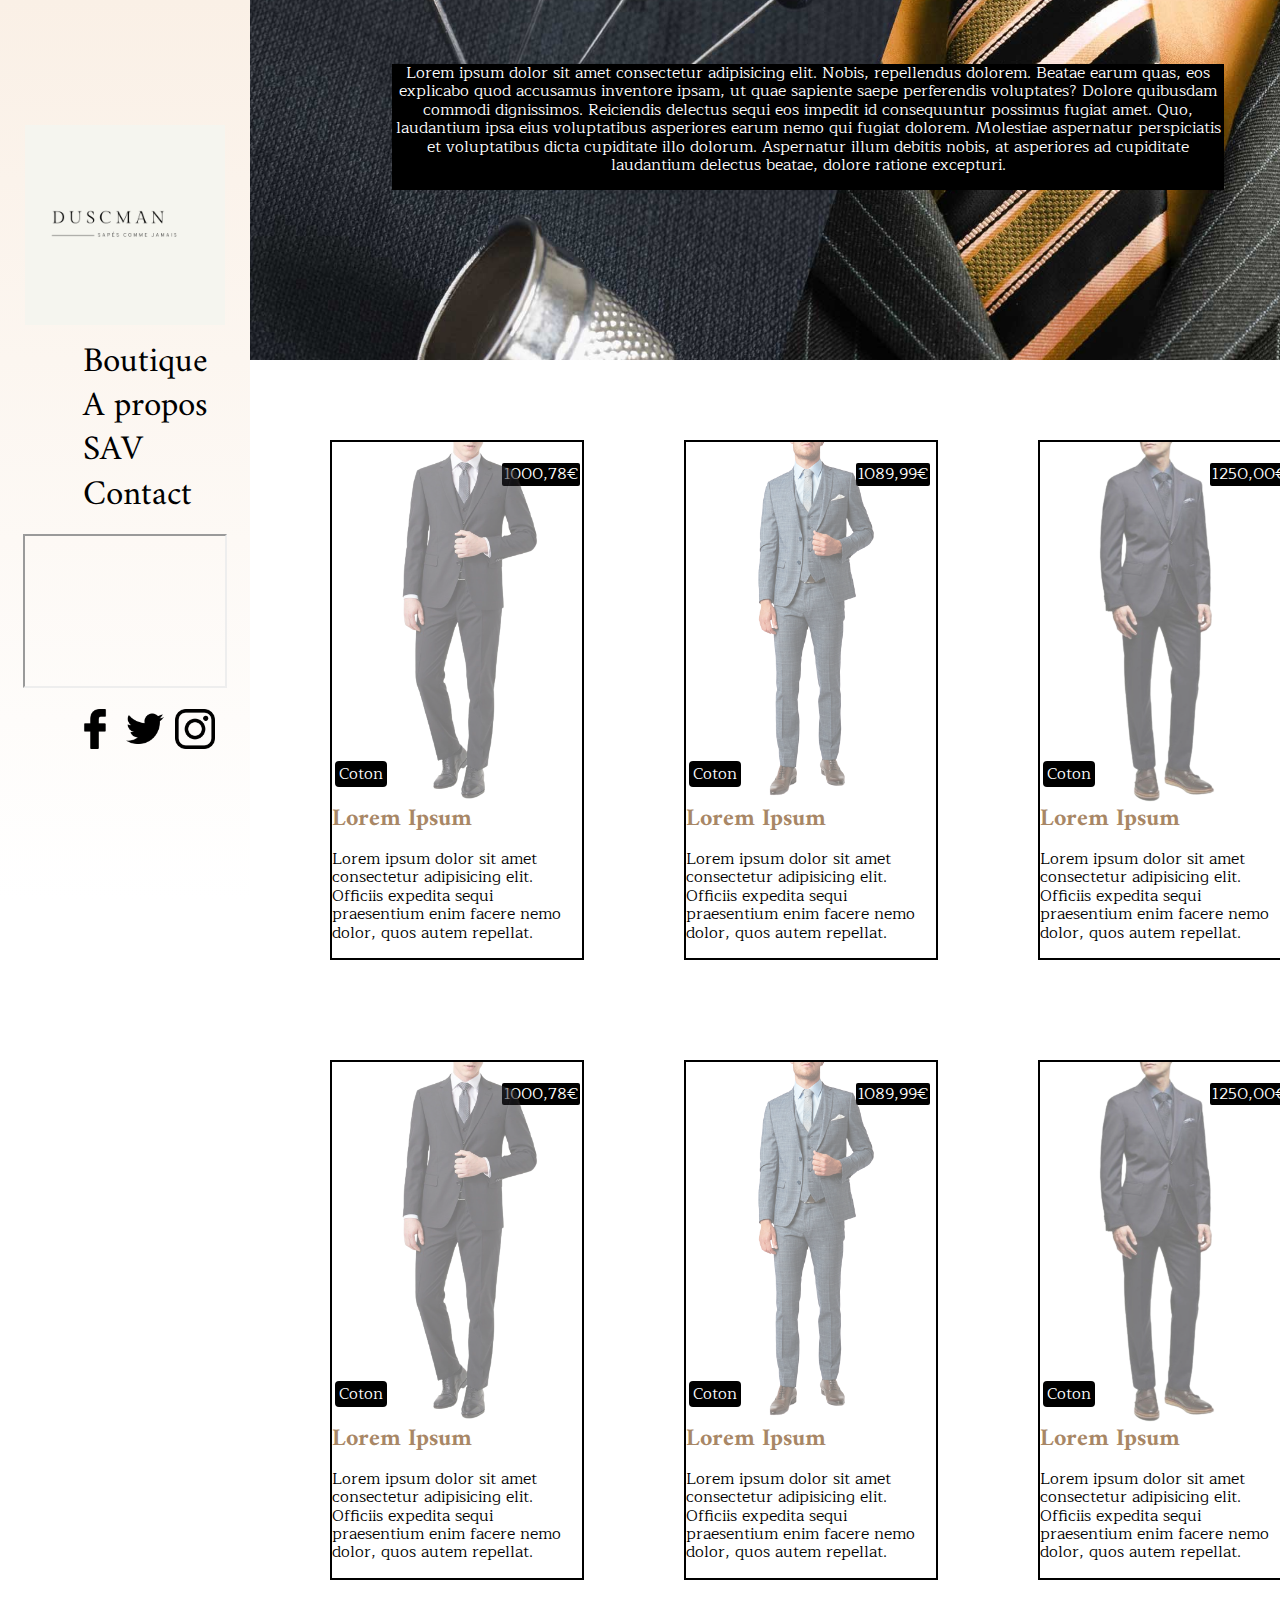
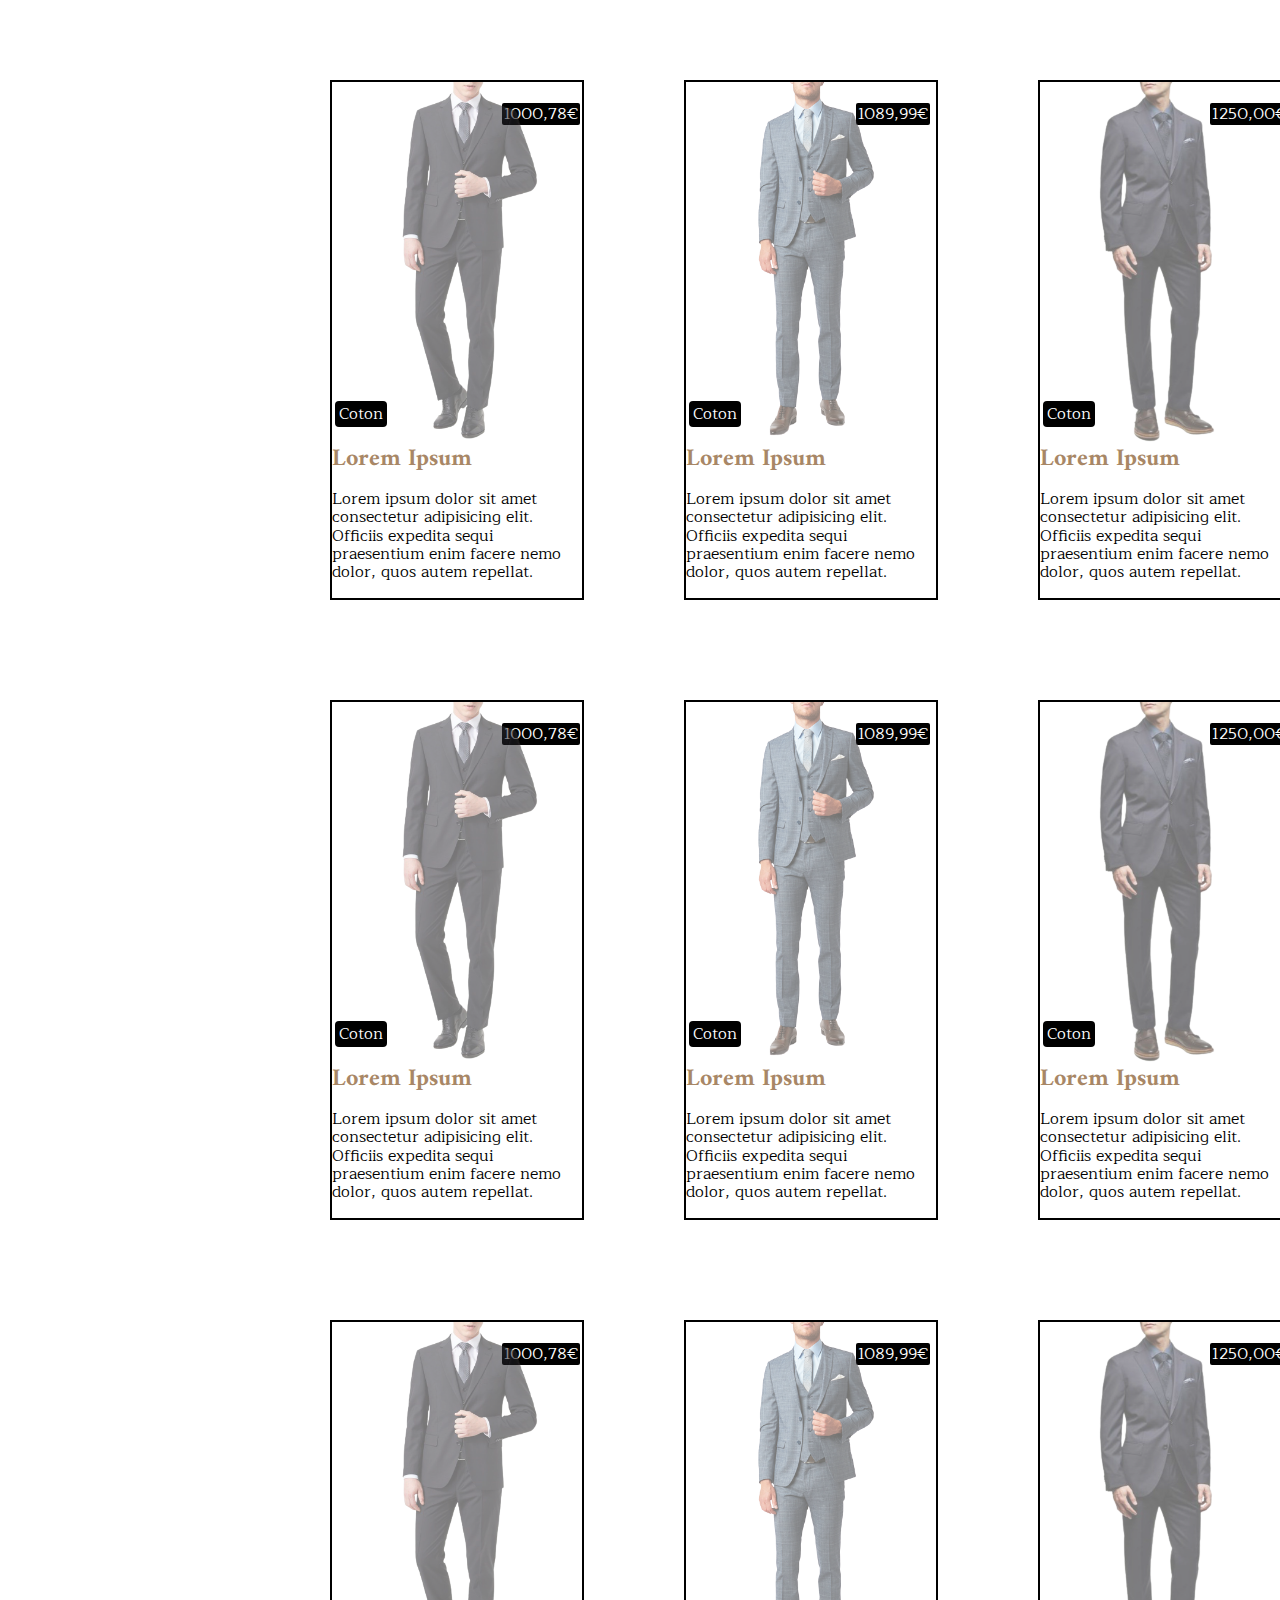
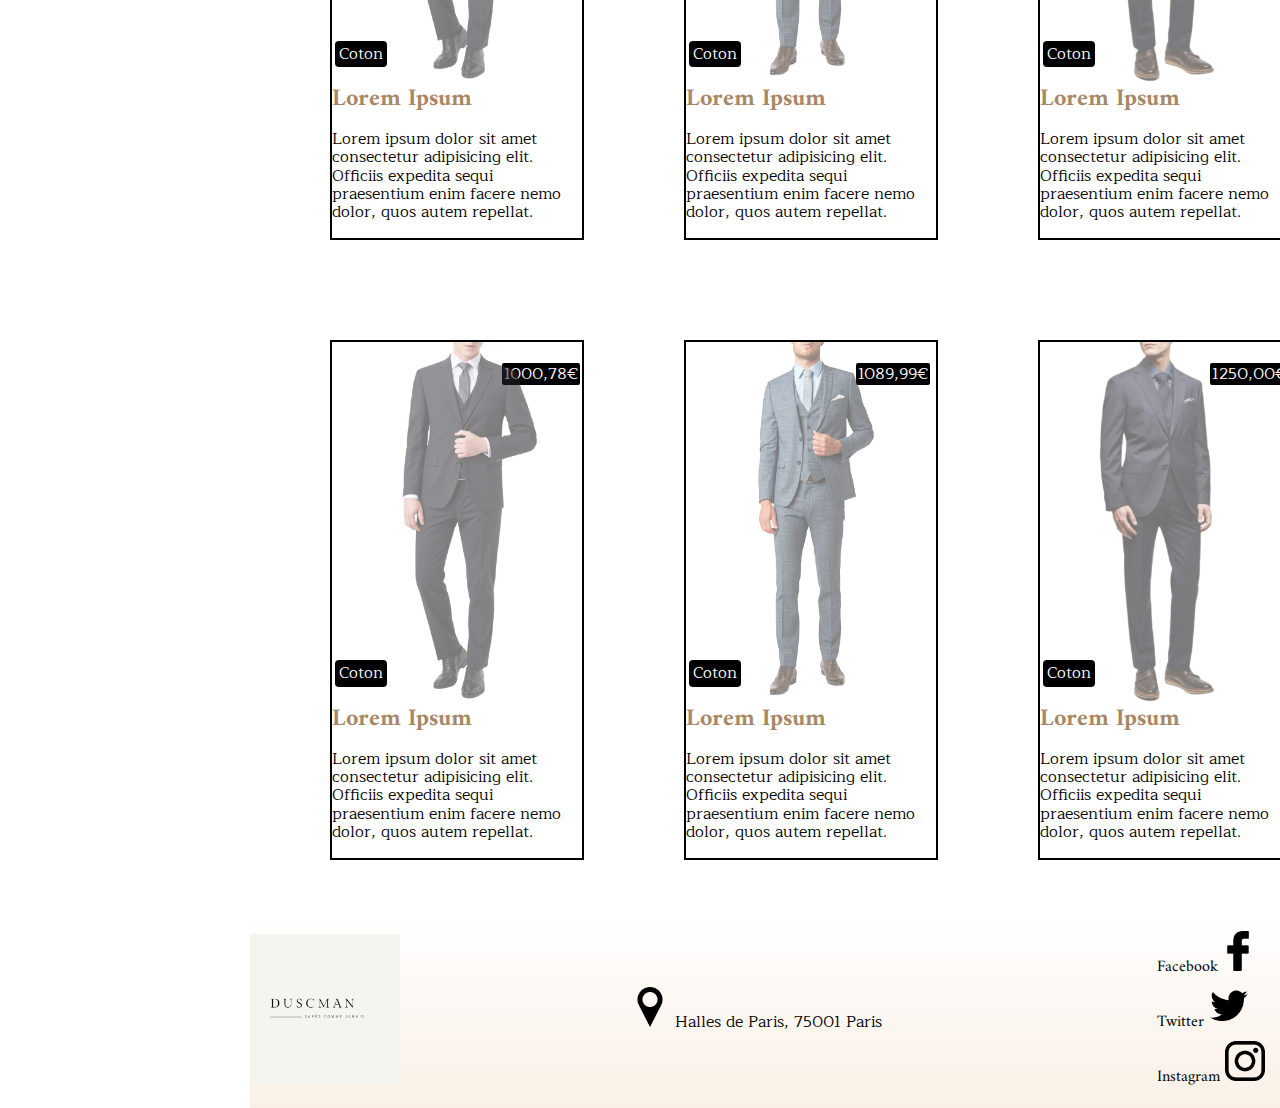
<file: index.html>
<!doctype html>
<html class="no-js" lang="">

<head>
  <meta charset="utf-8">
  
  <meta name="description" content="">
  <meta name="viewport" content="width=device-width, initial-scale=1">

  <meta property="og:title" content="">
  <meta property="og:type" content="">
  <meta property="og:url" content="">
  <meta property="og:image" content="">

  <link rel="manifest" href="site.webmanifest">
  <link rel="apple-touch-icon" href="icon.png">
  <!-- Place favicon.ico in the root directory -->

  <link rel="stylesheet" href="css/normalize.css">
  <link rel="stylesheet" href="Sass/main.css">

  <link rel="preconnect" href="https://fonts.googleapis.com">
  <link rel="preconnect" href="https://fonts.gstatic.com" crossorigin>
  <link href="https://fonts.googleapis.com/css2?family=Maitree:wght@300&display=swap" rel="stylesheet">

  <link rel="preconnect" href="https://fonts.googleapis.com">
  <link rel="preconnect" href="https://fonts.gstatic.com" crossorigin>
  <link href="https://fonts.googleapis.com/css2?family=Amiri:ital@1&display=swap" rel="stylesheet">

  <link rel="preconnect" href="https://fonts.googleapis.com">
  <link rel="preconnect" href="https://fonts.gstatic.com" crossorigin>
  <link href="https://fonts.googleapis.com/css2?family=Italianno&display=swap" rel="stylesheet">

  <meta name="theme-color" content="#fafafa">
  
  <title>Boutique</title>
</head>

<body>

  <nav id="nav_menu">
    <img class="img_nav" src="img/ducsman.png" alt="logo">

    <ul class="navigation">
      <li><a href="index.html">Boutique</a></li>
      <li><a href="apropos.html">A propos</a></li>
      <li><a href="sav.html">SAV</a></li>
      <li><a href="contact.html">Contact</a></li>
    </ul>

    <iframe id="map_nav"
      src="https://www.google.com/maps/embed?pb=!1m18!1m12!1m3!1d5249.612156363607!2d2.341463827811835!3d48.86190816715114!2m3!1f0!2f0!3f0!3m2!1i1024!2i768!4f13.1!3m3!1m2!1s0x47e66e18a5f84801%3A0x6eb5daa624bdebd2!2sHalles%20de%20Paris%2C%2075001%20Paris!5e0!3m2!1sfr!2sfr!4v1644498293037!5m2!1sfr!2sfr"></iframe>

    <ul class="icon_reseaux">
      <li><img src="img/icon_facebook.png" alt="facebook"></li>
      <li><img src="img/icon_twitter.png" alt="twitter"></li>
      <li><img src="img/icon_instagram.png" alt="instagram"></li>
    </ul>
  </nav>

  <header>
    <p>
      Lorem ipsum dolor sit amet consectetur adipisicing elit. Nobis, repellendus dolorem. Beatae earum
      quas, eos explicabo quod accusamus inventore ipsam, ut quae sapiente saepe perferendis voluptates?
      Dolore quibusdam commodi dignissimos.
      Reiciendis delectus sequi eos impedit id consequuntur possimus fugiat amet. Quo, laudantium ipsa
      eius voluptatibus asperiores earum nemo qui fugiat dolorem. Molestiae aspernatur perspiciatis et
      voluptatibus dicta cupiditate illo dolorum.
      Aspernatur illum debitis nobis, at asperiores ad cupiditate laudantium delectus beatae, dolore
      ratione excepturi.
    </p>
  </header>

  <main>

    <section class="grid">

      <div class="grid-items">
        <p class="price">
          1000,78€
        </p>
        <p class="material">
          Coton
        </p>
        <img src="img/img1.png" alt="shoot">
        <h2>
          Lorem Ipsum
        </h2>
        <p>
          Lorem ipsum dolor sit amet consectetur adipisicing elit. Officiis expedita sequi praesentium 
          enim facere nemo dolor, quos autem repellat.
        </p>
      </div>

      <div class="grid-items">
        <p class="price">
          1089,99€
        </p>
        <p class="material">
          Coton
        </p>
        <img src="img/img2.png" alt="shoot">
        <h2>
          Lorem Ipsum
        </h2>
        <p>
          Lorem ipsum dolor sit amet consectetur adipisicing elit. Officiis expedita sequi praesentium 
          enim facere nemo dolor, quos autem repellat.
        </p>
      </div>

      <div class="grid-items">
        <p class="price">
          1250,00€
        </p>
        <p class="material">
          Coton
        </p>
        <img src="img/img3.png" alt="shoot">
         <h2>
          Lorem Ipsum
        </h2>
        <p>
          Lorem ipsum dolor sit amet consectetur adipisicing elit. Officiis expedita sequi praesentium 
          enim facere nemo dolor, quos autem repellat.
        </p>
      </div>
      
      <div class="grid-items">
        <p class="price">
          1000,78€
        </p>
        <p class="material">
          Coton
        </p>
        <img src="img/img1.png" alt="shoot">
        <h2>
          Lorem Ipsum
        </h2>
        <p>
          Lorem ipsum dolor sit amet consectetur adipisicing elit. Officiis expedita sequi praesentium 
          enim facere nemo dolor, quos autem repellat.
        </p>
      </div>

      <div class="grid-items">
        <p class="price">
          1089,99€
        </p>
        <p class="material">
          Coton
        </p>
        <img src="img/img2.png" alt="shoot">
        <h2>
          Lorem Ipsum
        </h2>
        <p>
          Lorem ipsum dolor sit amet consectetur adipisicing elit. Officiis expedita sequi praesentium 
          enim facere nemo dolor, quos autem repellat.
        </p>
      </div>

      <div class="grid-items">
        <p class="price">
          1250,00€
        </p>
        <p class="material">
          Coton
        </p>
        <img src="img/img3.png" alt="shoot">
         <h2>
          Lorem Ipsum
        </h2>
        <p>
          Lorem ipsum dolor sit amet consectetur adipisicing elit. Officiis expedita sequi praesentium 
          enim facere nemo dolor, quos autem repellat.
        </p>
      </div>

      <div class="grid-items">
        <p class="price">
          1000,78€
        </p>
        <p class="material">
          Coton
        </p>
        <img src="img/img1.png" alt="shoot">
        <h2>
          Lorem Ipsum
        </h2>
        <p>
          Lorem ipsum dolor sit amet consectetur adipisicing elit. Officiis expedita sequi praesentium 
          enim facere nemo dolor, quos autem repellat.
        </p>
      </div>

      <div class="grid-items">
        <p class="price">
          1089,99€
        </p>
        <p class="material">
          Coton
        </p>
        <img src="img/img2.png" alt="shoot">
        <h2>
          Lorem Ipsum
        </h2>
        <p>
          Lorem ipsum dolor sit amet consectetur adipisicing elit. Officiis expedita sequi praesentium 
          enim facere nemo dolor, quos autem repellat.
        </p>
      </div>

      <div class="grid-items">
        <p class="price">
          1250,00€
        </p>
        <p class="material">
          Coton
        </p>
        <img src="img/img3.png" alt="shoot">
         <h2>
          Lorem Ipsum
        </h2>
        <p>
          Lorem ipsum dolor sit amet consectetur adipisicing elit. Officiis expedita sequi praesentium 
          enim facere nemo dolor, quos autem repellat.
        </p>
      </div>

      <div class="grid-items">
        <p class="price">
          1000,78€
        </p>
        <p class="material">
          Coton
        </p>
        <img src="img/img1.png" alt="shoot">
        <h2>
          Lorem Ipsum
        </h2>
        <p>
          Lorem ipsum dolor sit amet consectetur adipisicing elit. Officiis expedita sequi praesentium 
          enim facere nemo dolor, quos autem repellat.
        </p>
      </div>

      <div class="grid-items">
        <p class="price">
          1089,99€
        </p>
        <p class="material">
          Coton
        </p>
        <img src="img/img2.png" alt="shoot">
        <h2>
          Lorem Ipsum
        </h2>
        <p>
          Lorem ipsum dolor sit amet consectetur adipisicing elit. Officiis expedita sequi praesentium 
          enim facere nemo dolor, quos autem repellat.
        </p>
      </div>

      <div class="grid-items">
        <p class="price">
          1250,00€
        </p>
        <p class="material">
          Coton
        </p>
        <img src="img/img3.png" alt="shoot">
         <h2>
          Lorem Ipsum
        </h2>
        <p>
          Lorem ipsum dolor sit amet consectetur adipisicing elit. Officiis expedita sequi praesentium 
          enim facere nemo dolor, quos autem repellat.
        </p>
      </div>

      <div class="grid-items">
        <p class="price">
          1000,78€
        </p>
        <p class="material">
          Coton
        </p>
        <img src="img/img1.png" alt="shoot">
        <h2>
          Lorem Ipsum
        </h2>
        <p>
          Lorem ipsum dolor sit amet consectetur adipisicing elit. Officiis expedita sequi praesentium 
          enim facere nemo dolor, quos autem repellat.
        </p>
      </div>

      <div class="grid-items">
        <p class="price">
          1089,99€
        </p>
        <p class="material">
          Coton
        </p>
        <img src="img/img2.png" alt="shoot">
        <h2>
          Lorem Ipsum
        </h2>
        <p>
          Lorem ipsum dolor sit amet consectetur adipisicing elit. Officiis expedita sequi praesentium 
          enim facere nemo dolor, quos autem repellat.
        </p>
      </div>

      <div class="grid-items">
        <p class="price">
          1250,00€
        </p>
        <p class="material">
          Coton
        </p>
        <img src="img/img3.png" alt="shoot">
         <h2>
          Lorem Ipsum
        </h2>
        <p>
          Lorem ipsum dolor sit amet consectetur adipisicing elit. Officiis expedita sequi praesentium 
          enim facere nemo dolor, quos autem repellat.
        </p>
      </div>

      <div class="grid-items">
        <p class="price">
          1000,78€
        </p>
        <p class="material">
          Coton
        </p>
        <img src="img/img1.png" alt="shoot">
        <h2>
          Lorem Ipsum
        </h2>
        <p>
          Lorem ipsum dolor sit amet consectetur adipisicing elit. Officiis expedita sequi praesentium 
          enim facere nemo dolor, quos autem repellat.
        </p>
      </div>

      <div class="grid-items">
        <p class="price">
          1089,99€
        </p>
        <p class="material">
          Coton
        </p>
        <img src="img/img2.png" alt="shoot">
        <h2>
          Lorem Ipsum
        </h2>
        <p>
          Lorem ipsum dolor sit amet consectetur adipisicing elit. Officiis expedita sequi praesentium 
          enim facere nemo dolor, quos autem repellat.
        </p>
      </div>

      <div class="grid-items">
        <p class="price">
          1250,00€
        </p>
        <p class="material">
          Coton
        </p>
        <img src="img/img3.png" alt="shoot">
         <h2>
          Lorem Ipsum
        </h2>
        <p>
          Lorem ipsum dolor sit amet consectetur adipisicing elit. Officiis expedita sequi praesentium 
          enim facere nemo dolor, quos autem repellat.
        </p>
      </div>
    </section>

  </main>

  <footer>
    <img class="img_footer" src="img/ducsman.png" alt="logo">

    <div class="place">
     
      <img class="map_footer" src="img/map.jpg" alt="logo map">
        Halles de Paris, 75001 Paris
    </div>

    <ul class="icon_reseaux">
      <li>Facebook<img src="img/icon_facebook.png" alt="facebook"></li>
      <li>Twitter <img src="img/icon_twitter.png" alt="twitter"></li>
      <li>Instagram <img src="img/icon_instagram.png" alt="instagram"></li>
    </ul>

  </footer>
</body>

</html>
</file>
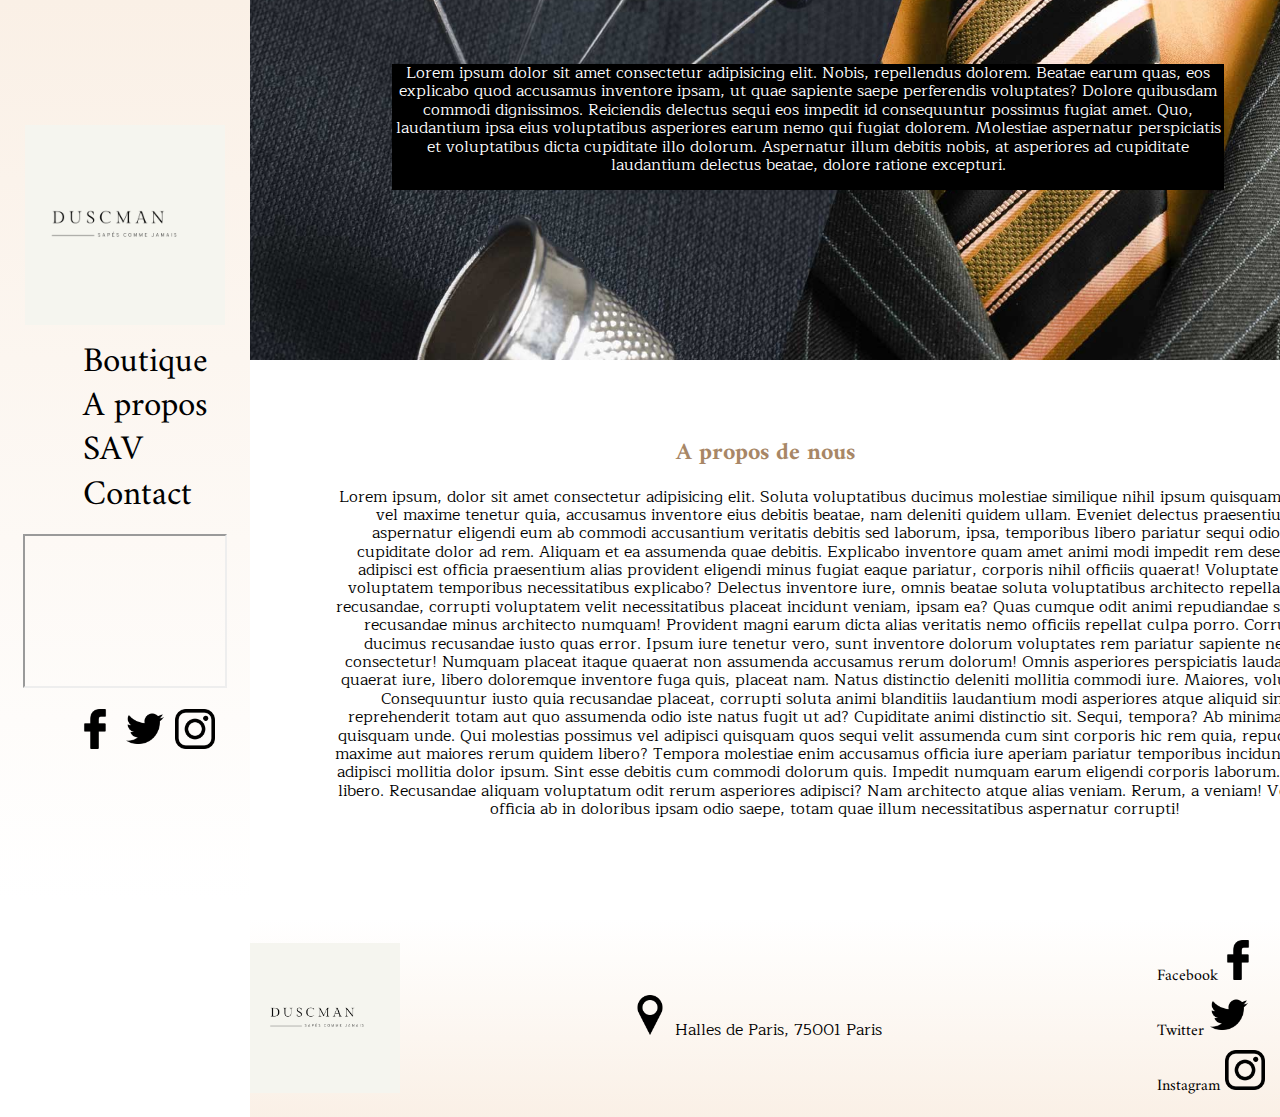
<file: apropos.html>
<!doctype html>
<html class="no-js" lang="">

<head>
  <meta charset="utf-8">
  
  <meta name="description" content="">
  <meta name="viewport" content="width=device-width, initial-scale=1">

  <meta property="og:title" content="">
  <meta property="og:type" content="">
  <meta property="og:url" content="">
  <meta property="og:image" content="">

  <link rel="manifest" href="site.webmanifest">
  <link rel="apple-touch-icon" href="icon.png">
  <!-- Place favicon.ico in the root directory -->

  <link rel="stylesheet" href="css/normalize.css">
  <link rel="stylesheet" href="Sass/main.css">

  <link rel="preconnect" href="https://fonts.googleapis.com">
  <link rel="preconnect" href="https://fonts.gstatic.com" crossorigin>
  <link href="https://fonts.googleapis.com/css2?family=Maitree:wght@300&display=swap" rel="stylesheet">

  <link rel="preconnect" href="https://fonts.googleapis.com">
  <link rel="preconnect" href="https://fonts.gstatic.com" crossorigin>
  <link href="https://fonts.googleapis.com/css2?family=Amiri:ital@1&display=swap" rel="stylesheet">

  <link rel="preconnect" href="https://fonts.googleapis.com">
  <link rel="preconnect" href="https://fonts.gstatic.com" crossorigin>
  <link href="https://fonts.googleapis.com/css2?family=Italianno&display=swap" rel="stylesheet">

  <meta name="theme-color" content="#fafafa">
  
  <title>A propos</title>
</head>

<body>

  <nav id="nav_menu">
    <img class="img_nav" src="img/ducsman.png" alt="logo">

    <ul class="navigation">
        <li><a href="index.html">Boutique</a></li>
        <li><a href="apropos.html">A propos</a></li>
        <li><a href="sav.html">SAV</a></li>
        <li><a href="contact.html">Contact</a></li>
      </ul>

    <iframe id="map_nav"
      src="https://www.google.com/maps/embed?pb=!1m18!1m12!1m3!1d5249.612156363607!2d2.341463827811835!3d48.86190816715114!2m3!1f0!2f0!3f0!3m2!1i1024!2i768!4f13.1!3m3!1m2!1s0x47e66e18a5f84801%3A0x6eb5daa624bdebd2!2sHalles%20de%20Paris%2C%2075001%20Paris!5e0!3m2!1sfr!2sfr!4v1644498293037!5m2!1sfr!2sfr"></iframe>

    <ul class="icon_reseaux">
      <li><img src="img/icon_facebook.png" alt="facebook"></li>
      <li><img src="img/icon_twitter.png" alt="twitter"></li>
      <li><img src="img/icon_instagram.png" alt="instagram"></li>
    </ul>
  </nav>

  <header>
    <p>
      Lorem ipsum dolor sit amet consectetur adipisicing elit. Nobis, repellendus dolorem. Beatae earum
      quas, eos explicabo quod accusamus inventore ipsam, ut quae sapiente saepe perferendis voluptates?
      Dolore quibusdam commodi dignissimos.
      Reiciendis delectus sequi eos impedit id consequuntur possimus fugiat amet. Quo, laudantium ipsa
      eius voluptatibus asperiores earum nemo qui fugiat dolorem. Molestiae aspernatur perspiciatis et
      voluptatibus dicta cupiditate illo dolorum.
      Aspernatur illum debitis nobis, at asperiores ad cupiditate laudantium delectus beatae, dolore
      ratione excepturi.
    </p>
  </header>

  <main>

    <article class="article">
      <h2 > 
        A propos de nous
      </h2>

      <p class="para_apropos">
        Lorem ipsum, dolor sit amet consectetur adipisicing elit. Soluta voluptatibus ducimus molestiae 
        similique nihil ipsum quisquam autem vel maxime tenetur quia, accusamus inventore eius debitis beatae, nam deleniti quidem ullam.
        Eveniet delectus praesentium aspernatur eligendi eum ab commodi accusantium veritatis debitis 
        sed laborum, ipsa, temporibus libero pariatur sequi odio id cupiditate dolor ad rem. Aliquam et 
        ea assumenda quae debitis.
        Explicabo inventore quam amet animi modi impedit rem deserunt adipisci est officia praesentium 
        alias provident eligendi minus fugiat eaque pariatur, corporis nihil officiis quaerat! Voluptate non voluptatem temporibus necessitatibus explicabo?
        Delectus inventore iure, omnis beatae soluta voluptatibus architecto repellat alias recusandae, 
        corrupti voluptatem velit necessitatibus placeat incidunt veniam, ipsam ea? Quas cumque odit animi repudiandae suscipit, recusandae minus architecto numquam!
        Provident magni earum dicta alias veritatis nemo officiis repellat culpa porro. Corrupti ducimus 
        recusandae iusto quas error. Ipsum iure tenetur vero, sunt inventore dolorum voluptates rem pariatur sapiente nemo consectetur!
        Numquam placeat itaque quaerat non assumenda accusamus rerum dolorum! Omnis asperiores perspiciatis 
        laudantium quaerat iure, libero doloremque inventore fuga quis, placeat nam. Natus distinctio deleniti mollitia commodi iure. Maiores, voluptate.
        Consequuntur iusto quia recusandae placeat, corrupti soluta animi blanditiis laudantium modi 
        asperiores atque aliquid sint reprehenderit totam aut quo assumenda odio iste natus fugit ut ad? 
        Cupiditate animi distinctio sit.
        Sequi, tempora? Ab minima vitae quisquam unde. Qui molestias possimus vel adipisci quisquam quos 
        sequi velit assumenda cum sint corporis hic rem quia, repudiandae maxime aut maiores rerum quidem 
        libero?
        Tempora molestiae enim accusamus officia iure aperiam pariatur temporibus incidunt nulla, adipisci 
        mollitia dolor ipsum. Sint esse debitis cum commodi dolorum quis. Impedit numquam earum eligendi 
        corporis laborum. Nemo, libero.
        Recusandae aliquam voluptatum odit rerum asperiores adipisci? Nam architecto atque alias veniam. 
        Rerum, a veniam! Vel iusto officia ab in doloribus ipsam odio saepe, totam quae illum necessitatibus 
        aspernatur corrupti!
      </p>
    </article>

  </main>

  <footer>
    <img class="img_footer" src="img/ducsman.png" alt="logo">

    <div class="place">
     
      <img class="map_footer" src="img/map.jpg" alt="logo map">
        Halles de Paris, 75001 Paris
    </div>

    <ul class="icon_reseaux">
      <li>Facebook<img src="img/icon_facebook.png" alt="facebook"></li>
      <li>Twitter <img src="img/icon_twitter.png" alt="twitter"></li>
      <li>Instagram <img src="img/icon_instagram.png" alt="instagram"></li>
    </ul>

  </footer>
</body>

</html>
</file>
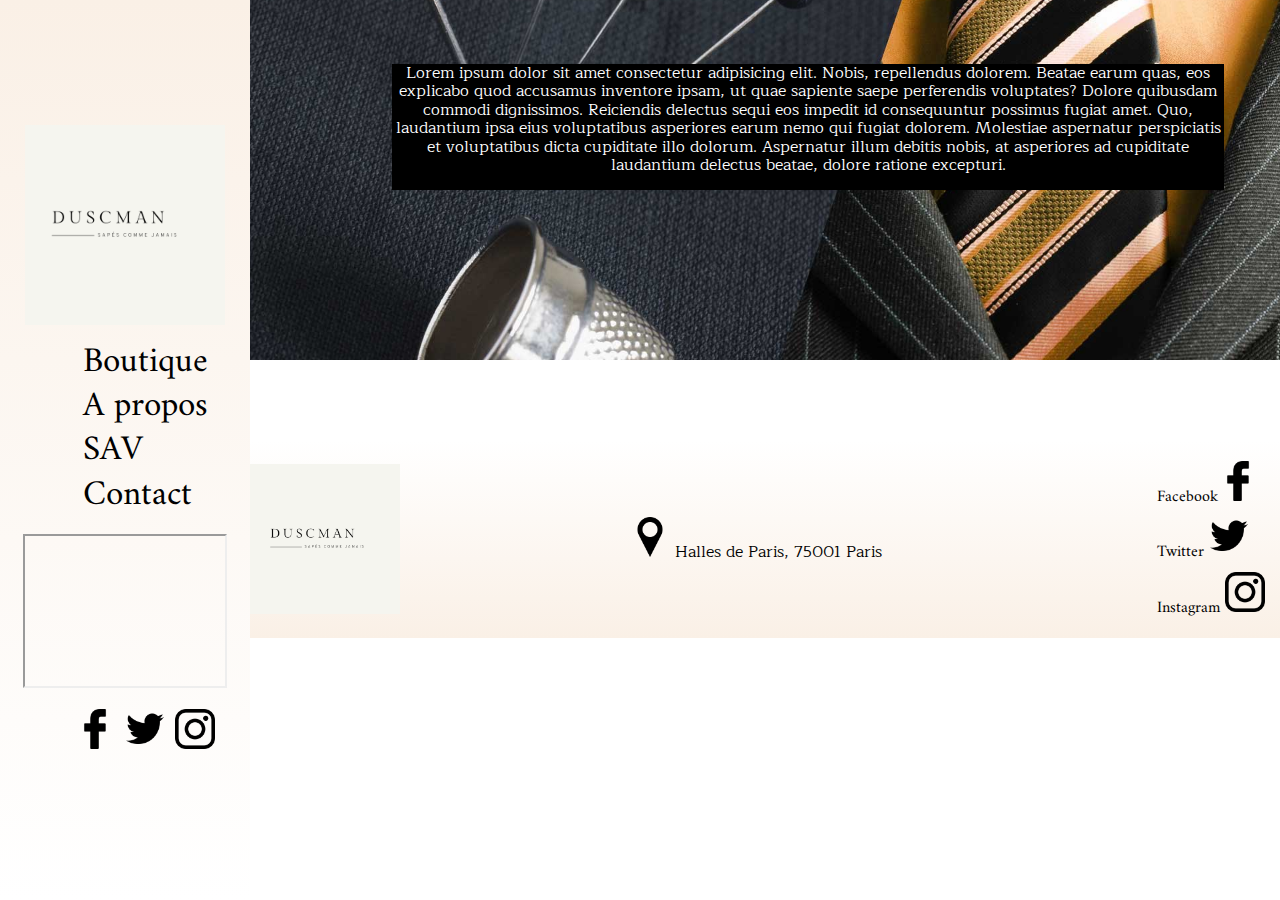
<file: contact.html>
<!doctype html>
<html class="no-js" lang="">

<head>
  <meta charset="utf-8">
  
  <meta name="description" content="">
  <meta name="viewport" content="width=device-width, initial-scale=1">

  <meta property="og:title" content="">
  <meta property="og:type" content="">
  <meta property="og:url" content="">
  <meta property="og:image" content="">

  <link rel="manifest" href="site.webmanifest">
  <link rel="apple-touch-icon" href="icon.png">
  <!-- Place favicon.ico in the root directory -->

  <link rel="stylesheet" href="css/normalize.css">
  <link rel="stylesheet" href="Sass/main.css">

  <link rel="preconnect" href="https://fonts.googleapis.com">
  <link rel="preconnect" href="https://fonts.gstatic.com" crossorigin>
  <link href="https://fonts.googleapis.com/css2?family=Maitree:wght@300&display=swap" rel="stylesheet">

  <link rel="preconnect" href="https://fonts.googleapis.com">
  <link rel="preconnect" href="https://fonts.gstatic.com" crossorigin>
  <link href="https://fonts.googleapis.com/css2?family=Amiri:ital@1&display=swap" rel="stylesheet">

  <link rel="preconnect" href="https://fonts.googleapis.com">
  <link rel="preconnect" href="https://fonts.gstatic.com" crossorigin>
  <link href="https://fonts.googleapis.com/css2?family=Italianno&display=swap" rel="stylesheet">

  <meta name="theme-color" content="#fafafa">
  
  <title>Contact</title>
</head>

<body>

  <nav id="nav_menu">
    <img class="img_nav" src="img/ducsman.png" alt="logo">

    <ul class="navigation">
        <li><a href="index.html">Boutique</a></li>
        <li><a href="apropos.html">A propos</a></li>
        <li><a href="sav.html">SAV</a></li>
        <li><a href="contact.html">Contact</a></li>
      </ul>

    <iframe id="map_nav"
      src="https://www.google.com/maps/embed?pb=!1m18!1m12!1m3!1d5249.612156363607!2d2.341463827811835!3d48.86190816715114!2m3!1f0!2f0!3f0!3m2!1i1024!2i768!4f13.1!3m3!1m2!1s0x47e66e18a5f84801%3A0x6eb5daa624bdebd2!2sHalles%20de%20Paris%2C%2075001%20Paris!5e0!3m2!1sfr!2sfr!4v1644498293037!5m2!1sfr!2sfr"></iframe>

    <ul class="icon_reseaux">
      <li><img src="img/icon_facebook.png" alt="facebook"></li>
      <li><img src="img/icon_twitter.png" alt="twitter"></li>
      <li><img src="img/icon_instagram.png" alt="instagram"></li>
    </ul>
  </nav>

  <header>
    <p>
      Lorem ipsum dolor sit amet consectetur adipisicing elit. Nobis, repellendus dolorem. Beatae earum
      quas, eos explicabo quod accusamus inventore ipsam, ut quae sapiente saepe perferendis voluptates?
      Dolore quibusdam commodi dignissimos.
      Reiciendis delectus sequi eos impedit id consequuntur possimus fugiat amet. Quo, laudantium ipsa
      eius voluptatibus asperiores earum nemo qui fugiat dolorem. Molestiae aspernatur perspiciatis et
      voluptatibus dicta cupiditate illo dolorum.
      Aspernatur illum debitis nobis, at asperiores ad cupiditate laudantium delectus beatae, dolore
      ratione excepturi.
    </p>
  </header>

  <main>

  </main>

  <footer>
    <img class="img_footer" src="img/ducsman.png" alt="logo">

    <div class="place">
     
      <img class="map_footer" src="img/map.jpg" alt="logo map">
        Halles de Paris, 75001 Paris
    </div>

    <ul class="icon_reseaux">
      <li>Facebook<img src="img/icon_facebook.png" alt="facebook"></li>
      <li>Twitter <img src="img/icon_twitter.png" alt="twitter"></li>
      <li>Instagram <img src="img/icon_instagram.png" alt="instagram"></li>
    </ul>

  </footer>
</body>

</html>
</file>
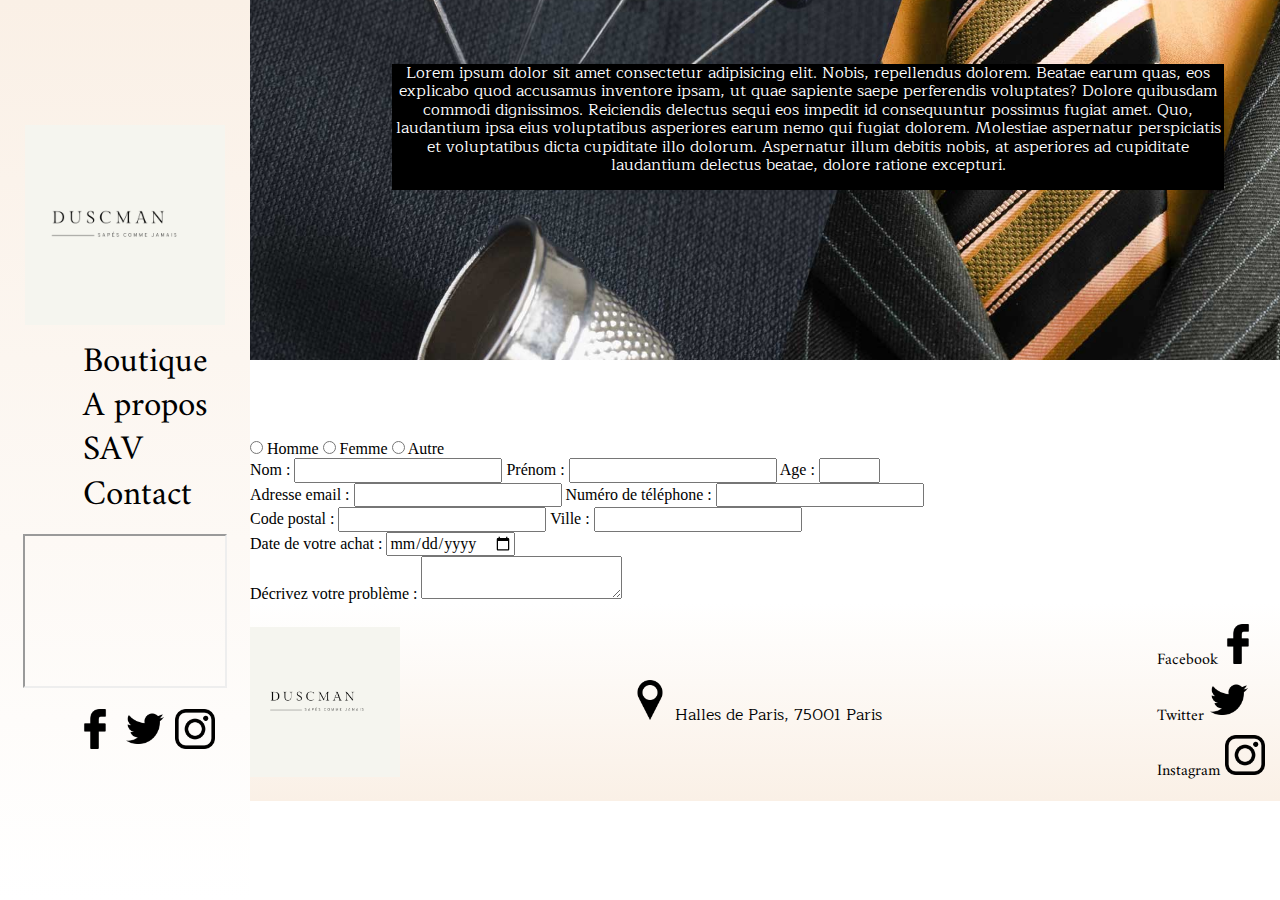
<file: sav.html>
<!doctype html>
<html class="no-js" lang="">

<head>
  <meta charset="utf-8">
  <meta name="description" content="">
  <meta name="viewport" content="width=device-width, initial-scale=1">

  <meta property="og:title" content="">
  <meta property="og:type" content="">
  <meta property="og:url" content="">
  <meta property="og:image" content="">

  <link rel="manifest" href="site.webmanifest">
  <link rel="apple-touch-icon" href="icon.png">
  <!-- Place favicon.ico in the root directory -->

  <link rel="stylesheet" href="css/normalize.css">
  <link rel="stylesheet" href="Sass/main.css">

  <link rel="preconnect" href="https://fonts.googleapis.com">
  <link rel="preconnect" href="https://fonts.gstatic.com" crossorigin>
  <link href="https://fonts.googleapis.com/css2?family=Maitree:wght@300&display=swap" rel="stylesheet">

  <link rel="preconnect" href="https://fonts.googleapis.com">
  <link rel="preconnect" href="https://fonts.gstatic.com" crossorigin>
  <link href="https://fonts.googleapis.com/css2?family=Amiri:ital@1&display=swap" rel="stylesheet">

  <link rel="preconnect" href="https://fonts.googleapis.com">
  <link rel="preconnect" href="https://fonts.gstatic.com" crossorigin>
  <link href="https://fonts.googleapis.com/css2?family=Italianno&display=swap" rel="stylesheet">

  <meta name="theme-color" content="#fafafa">

  <title>SAV</title>
</head>

<body>

  <nav id="nav_menu">
    <img class="img_nav" src="img/ducsman.png" alt="logo">

    <ul class="navigation">
        <li><a href="index.html">Boutique</a></li>
        <li><a href="apropos.html">A propos</a></li>
        <li><a href="sav.html">SAV</a></li>
        <li><a href="contact.html">Contact</a></li>
      </ul>

    <iframe id="map_nav"
      src="https://www.google.com/maps/embed?pb=!1m18!1m12!1m3!1d5249.612156363607!2d2.341463827811835!3d48.86190816715114!2m3!1f0!2f0!3f0!3m2!1i1024!2i768!4f13.1!3m3!1m2!1s0x47e66e18a5f84801%3A0x6eb5daa624bdebd2!2sHalles%20de%20Paris%2C%2075001%20Paris!5e0!3m2!1sfr!2sfr!4v1644498293037!5m2!1sfr!2sfr"></iframe>

    <ul class="icon_reseaux">
      <li><img src="img/icon_facebook.png" alt="facebook"></li>
      <li><img src="img/icon_twitter.png" alt="twitter"></li>
      <li><img src="img/icon_instagram.png" alt="instagram"></li>
    </ul>
  </nav>

  <header>
    <p>
      Lorem ipsum dolor sit amet consectetur adipisicing elit. Nobis, repellendus dolorem. Beatae earum
      quas, eos explicabo quod accusamus inventore ipsam, ut quae sapiente saepe perferendis voluptates?
      Dolore quibusdam commodi dignissimos.
      Reiciendis delectus sequi eos impedit id consequuntur possimus fugiat amet. Quo, laudantium ipsa
      eius voluptatibus asperiores earum nemo qui fugiat dolorem. Molestiae aspernatur perspiciatis et
      voluptatibus dicta cupiditate illo dolorum.
      Aspernatur illum debitis nobis, at asperiores ad cupiditate laudantium delectus beatae, dolore
      ratione excepturi.
    </p>
  </header>

  <main>

    <form method="post">

      <div class="genre">
        <input type="radio" id="h" name="sexe" value="homme">
        <label for="h">Homme</label>
        <input type="radio" id="f" name="sexe" value="femme">
        <label for="f">Femme</label>
        <input type="radio" id="other" name="sexe" value="autre">
        <label for="other">Autre</label>
      </div>

      <div class="nom">
        <label for="nom">Nom :</label>
        <input type="text" id="nom" name="name" required>
        <label for="nom">Prénom :</label>
        <input type="text" id="prenom" name="name" required>
        <label for="age">Age :</label>
        <input type="number" id="age" min="18" max="99">
      </div>

      <div class="contact">
        <label for="email">Adresse email :</label>
        <input type="mail" id="email" name="mail">
        <label for="numero">Numéro de téléphone :</label>
        <input type="number" id="numero" name="tel" required>
      </div>

      <div class="village">
        <label for="code">Code postal :</label>
        <input type="number" id="code" name="codepostal" required>
        <label for="ville">Ville :</label>
        <input type="text" id="ville" name="village" required>
      </div>

      <div class="sav">
        <label for="achat">Date de votre achat :</label>
        <input type="date" id="achat" name="achat" required>
      </div>

      <div class="msg">
        <label for="message">Décrivez votre problème :</label>
        <textarea name="story" id="message"></textarea>
      </div>
      
    </form>

  </main>

  <footer>
    <img class="img_footer" src="img/ducsman.png" alt="logo">

    <div class="place">
     
      <img class="map_footer" src="img/map.jpg" alt="logo map">
        Halles de Paris, 75001 Paris
    </div>

    <ul class="icon_reseaux">
      <li>Facebook<img src="img/icon_facebook.png" alt="facebook"></li>
      <li>Twitter <img src="img/icon_twitter.png" alt="twitter"></li>
      <li>Instagram <img src="img/icon_instagram.png" alt="instagram"></li>
    </ul>

  </footer>
</body>

</html>
</file>
<file: Sass/main.css>
#nav_menu {
  display: flex;
  flex-direction: column;
  justify-content: center;
  align-items: center;
  position: fixed;
  z-index: 1;
  width: 250px;
  height: 100%;
  top: 0;
  left: 0;
  background: linear-gradient(#faf0e6, white);
}
#nav_menu img {
  width: 200px;
  height: 200px;
}
#nav_menu .navigation {
  display: flex;
  list-style: none;
  flex-direction: column;
}
#nav_menu a {
  text-decoration: none;
  color: black;
}
#nav_menu a:hover {
  color: #a88766;
}
#nav_menu .navigation li {
  padding: 2px;
  font-size: 35px;
}
#nav_menu #map_nav {
  width: 200px;
}
#nav_menu .icon_reseaux {
  display: flex;
  list-style: none;
}
#nav_menu .icon_reseaux li {
  padding: 5px;
}
#nav_menu .icon_reseaux li img {
  width: 40px;
  height: 40px;
}

body {
  overflow-x: hidden;
}

p {
  font-family: "Maitree", serif;
}

h2, ul, li {
  font-family: "Amiri", serif;
}

h1 {
  font-family: "Italianno", cursive;
}

.place {
  font-family: "Maitree", serif;
}

header {
  background-image: url(../../img/header.png);
  display: flex;
  height: 40vh;
  width: 100%;
  margin-left: 200px;
  background-size: cover;
  background-repeat: no-repeat;
  background-position: center;
  z-index: 1;
  margin-bottom: 80px;
}
header p {
  background-color: black;
  text-align: center;
  color: white;
  width: 65%;
  height: 35%;
  margin-top: 5%;
  margin-left: 15%;
}

footer {
  display: flex;
  max-width: 1200px;
  margin-left: 250px;
  justify-content: space-between;
  align-items: center;
  flex-direction: row;
  background: linear-gradient(to top, #faf0e6, white);
}
footer .img_footer {
  width: 150px;
  height: 150px;
}
footer .place {
  margin: 0 auto;
}
footer .place .map_footer {
  width: 40px;
  height: 40px;
  margin: 0 auto;
}
footer .place p {
  text-align: center;
}
footer .icon_reseaux {
  display: flex;
  list-style: none;
  flex-direction: column;
}
footer .icon_reseaux li {
  padding: 5px;
}
footer .icon_reseaux li img {
  width: 40px;
  height: 40px;
  padding-right: 10px;
}

.grid {
  display: grid;
  max-width: 1200px;
  grid-template-columns: repeat(3, 1fr);
  margin-left: 330px;
  width: 250px;
  gap: 100px;
  margin-bottom: 50px;
}
.grid .grid-items {
  width: 250px;
  border: 2px solid black;
  position: relative;
}
.grid .grid-items .price {
  position: absolute;
  left: 68%;
  top: 1%;
  background-color: black;
  color: white;
  padding: 2px;
  border-radius: 2px;
}
.grid .grid-items .material {
  position: absolute;
  right: 78%;
  bottom: 30%;
  background-color: black;
  color: white;
  padding: 4px;
  border-radius: 4px;
}
.grid .grid-items h2 {
  color: #a88766;
  margin: 0;
}
.grid .grid-items img:hover {
  filter: opacity(1);
}
.grid .grid-items img {
  width: 250px;
  height: 360px;
  filter: opacity(0.55);
  transition: 1s;
}

.article h2 {
  margin-left: 250px;
  color: #a88766;
  text-align: center;
}
.article .para_apropos {
  width: 1000px;
  text-align: center;
  margin: 0 auto;
  margin-left: 335px;
  margin-bottom: 100px;
}

form {
  margin-left: 250px;
}
</file>
